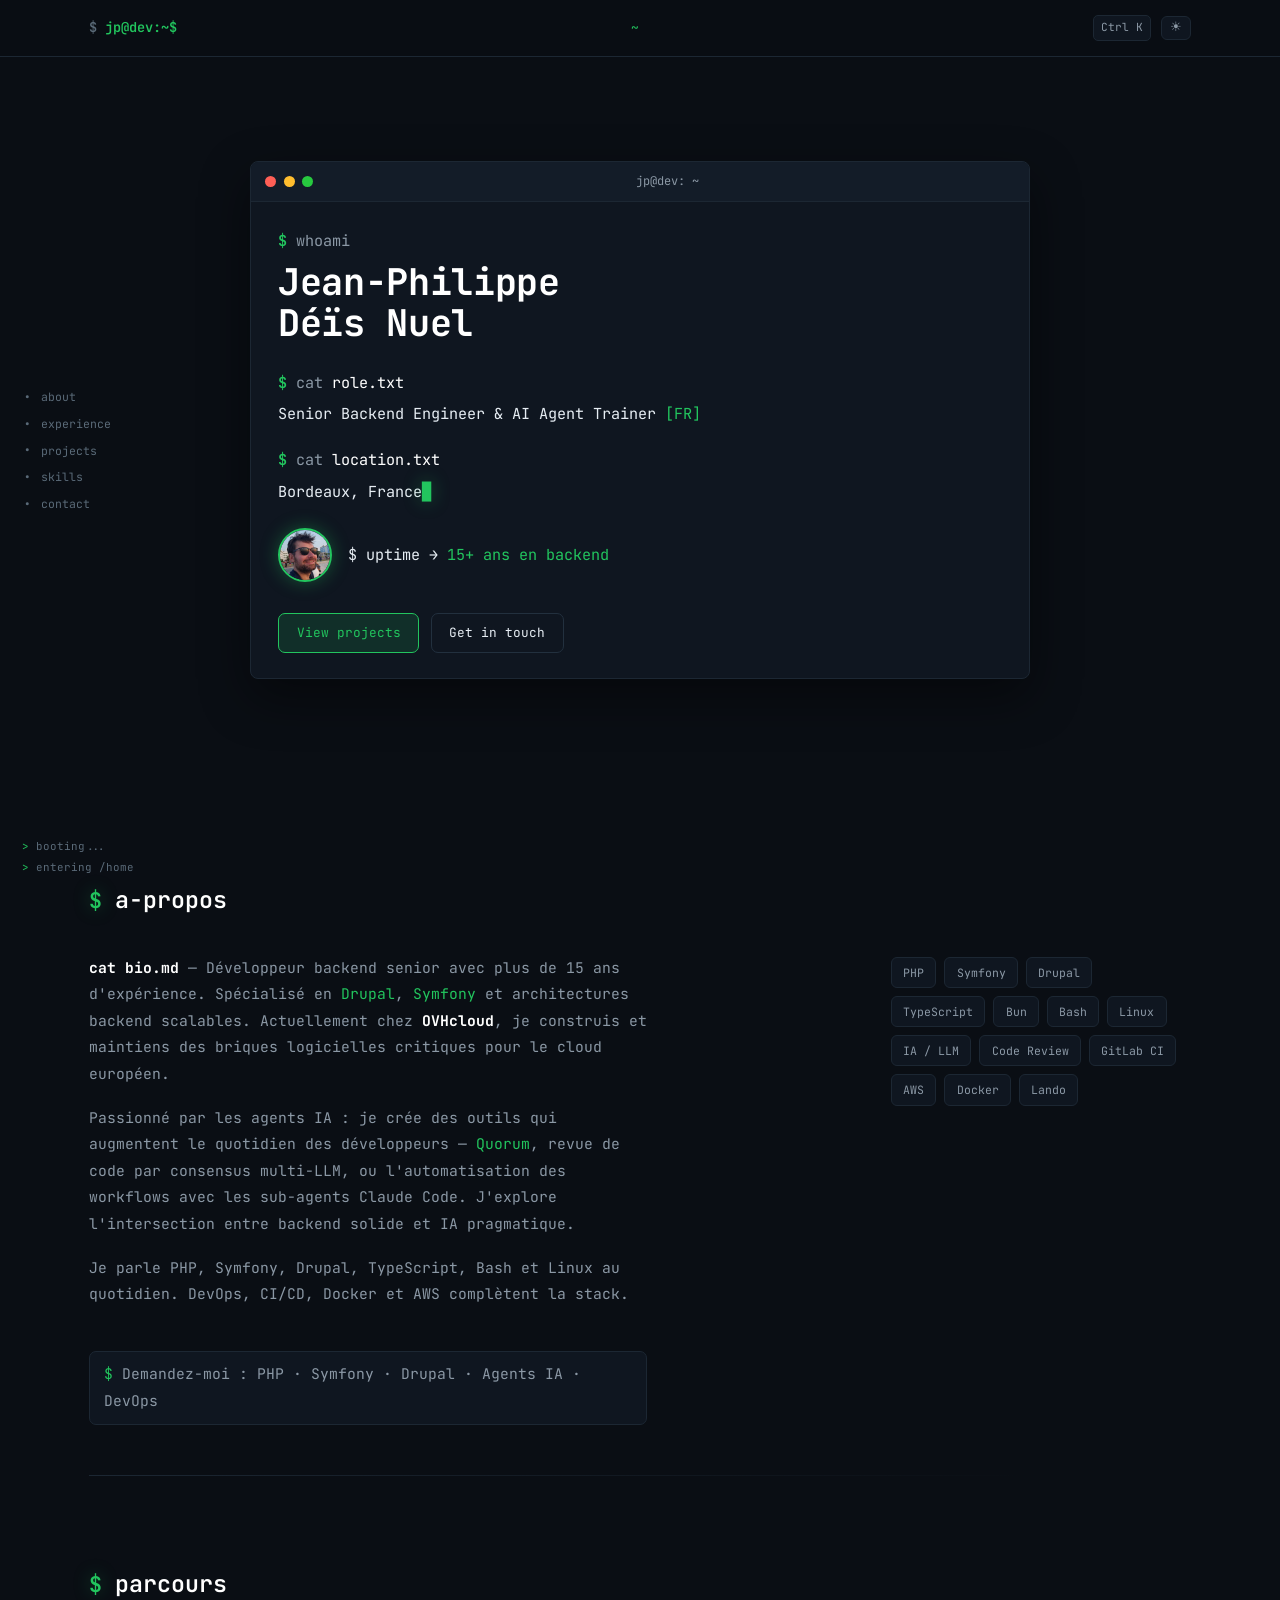
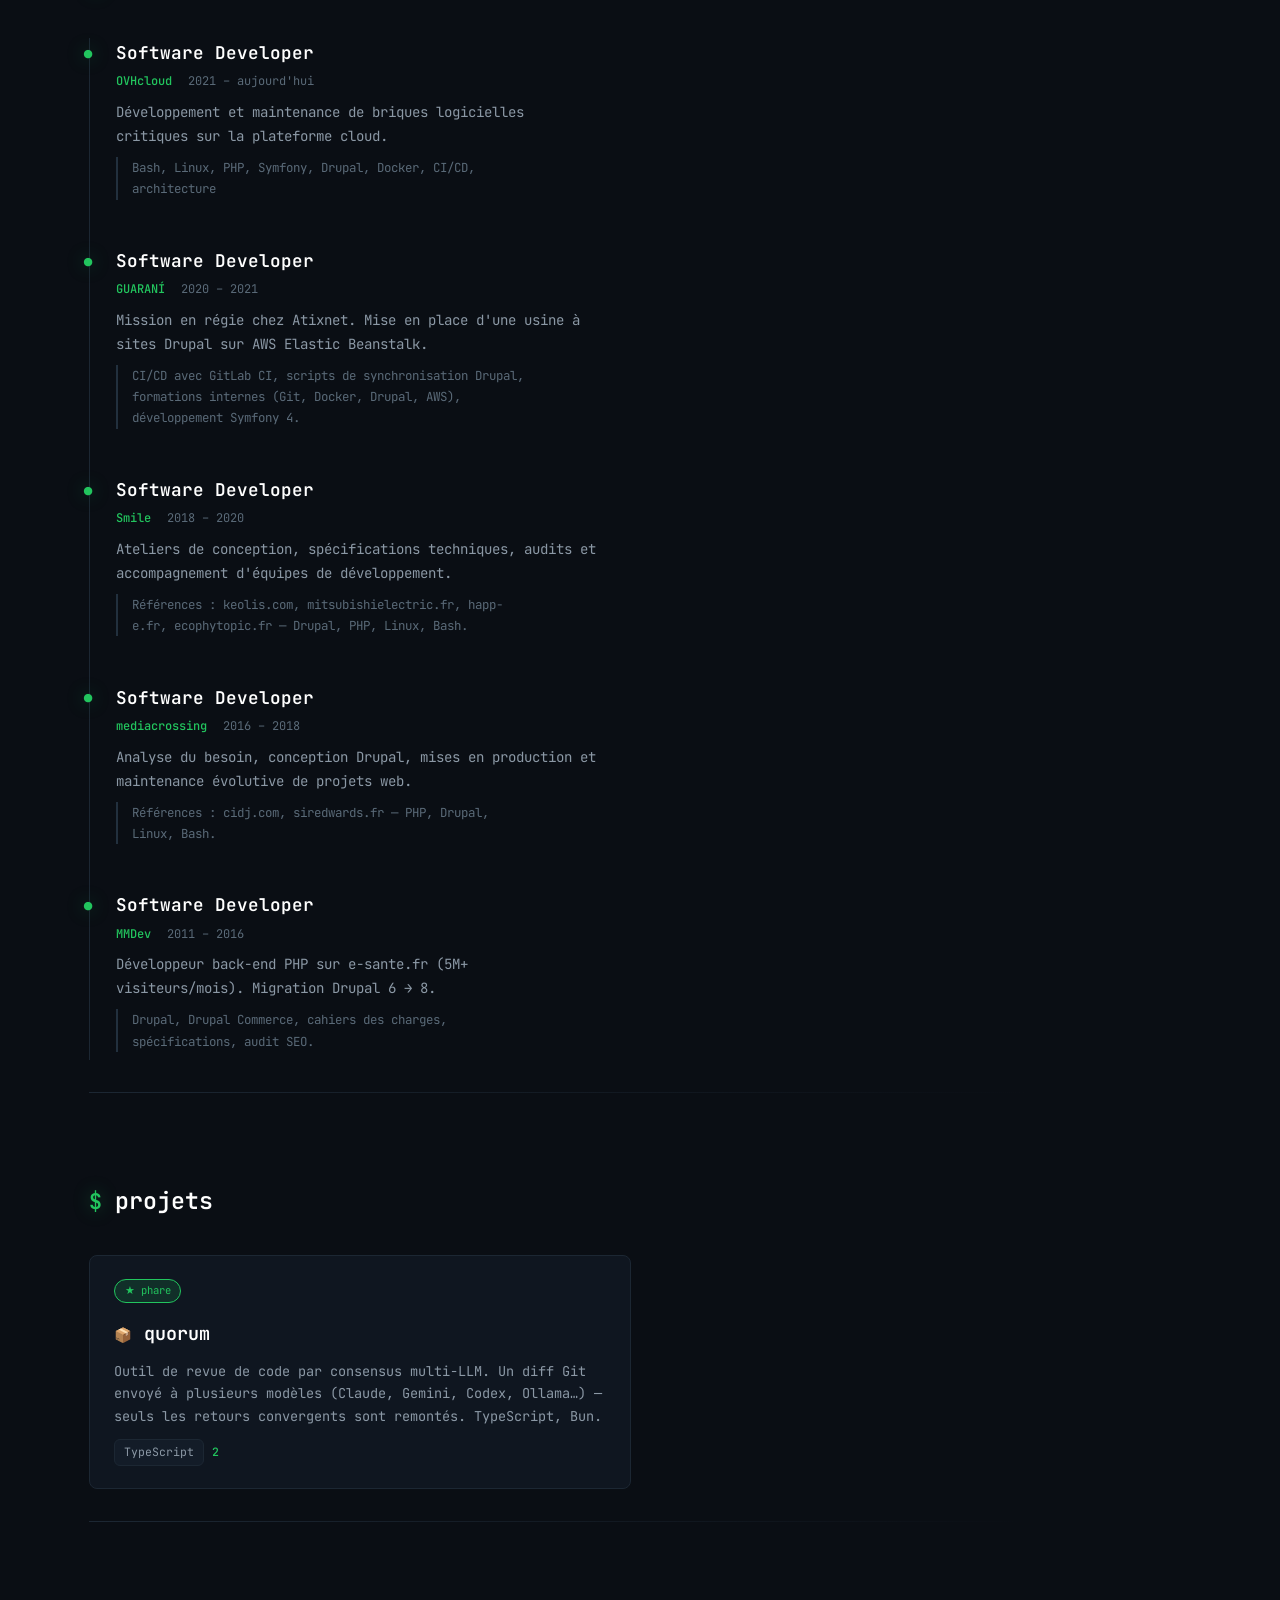
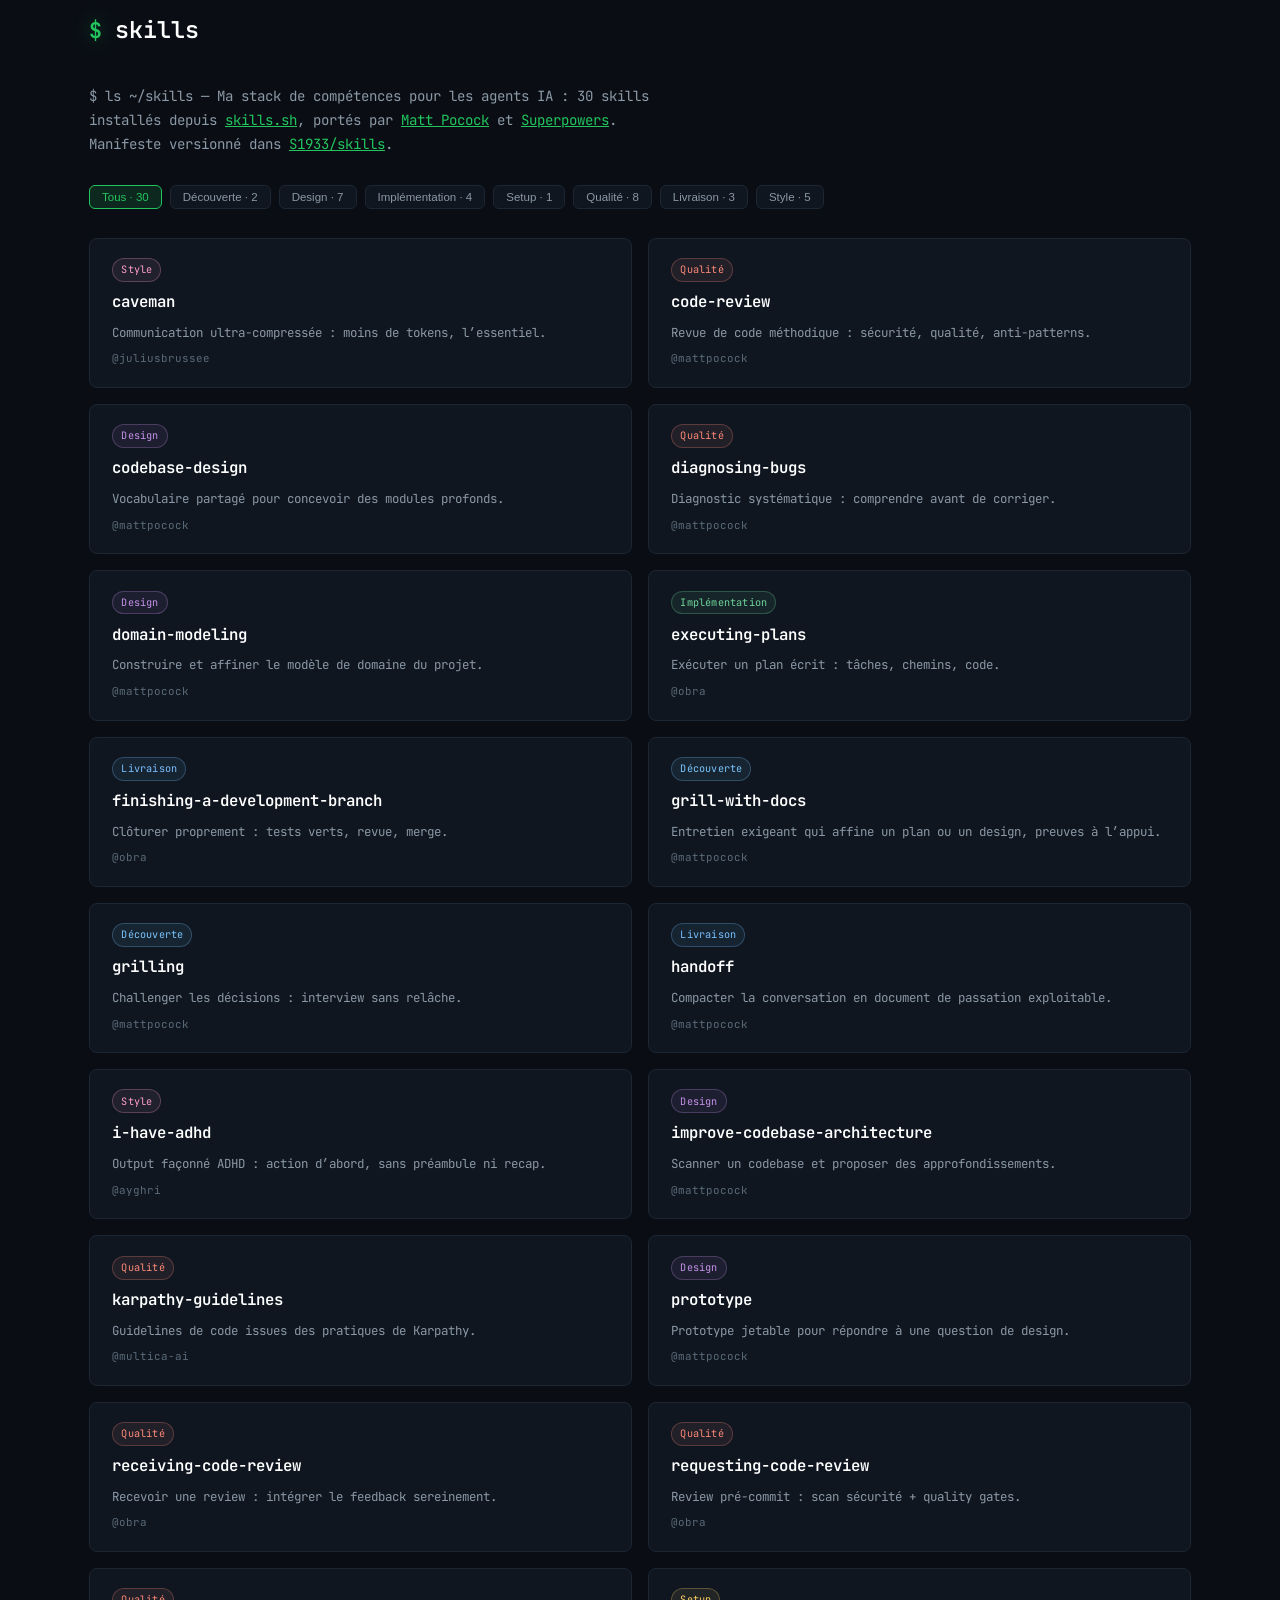
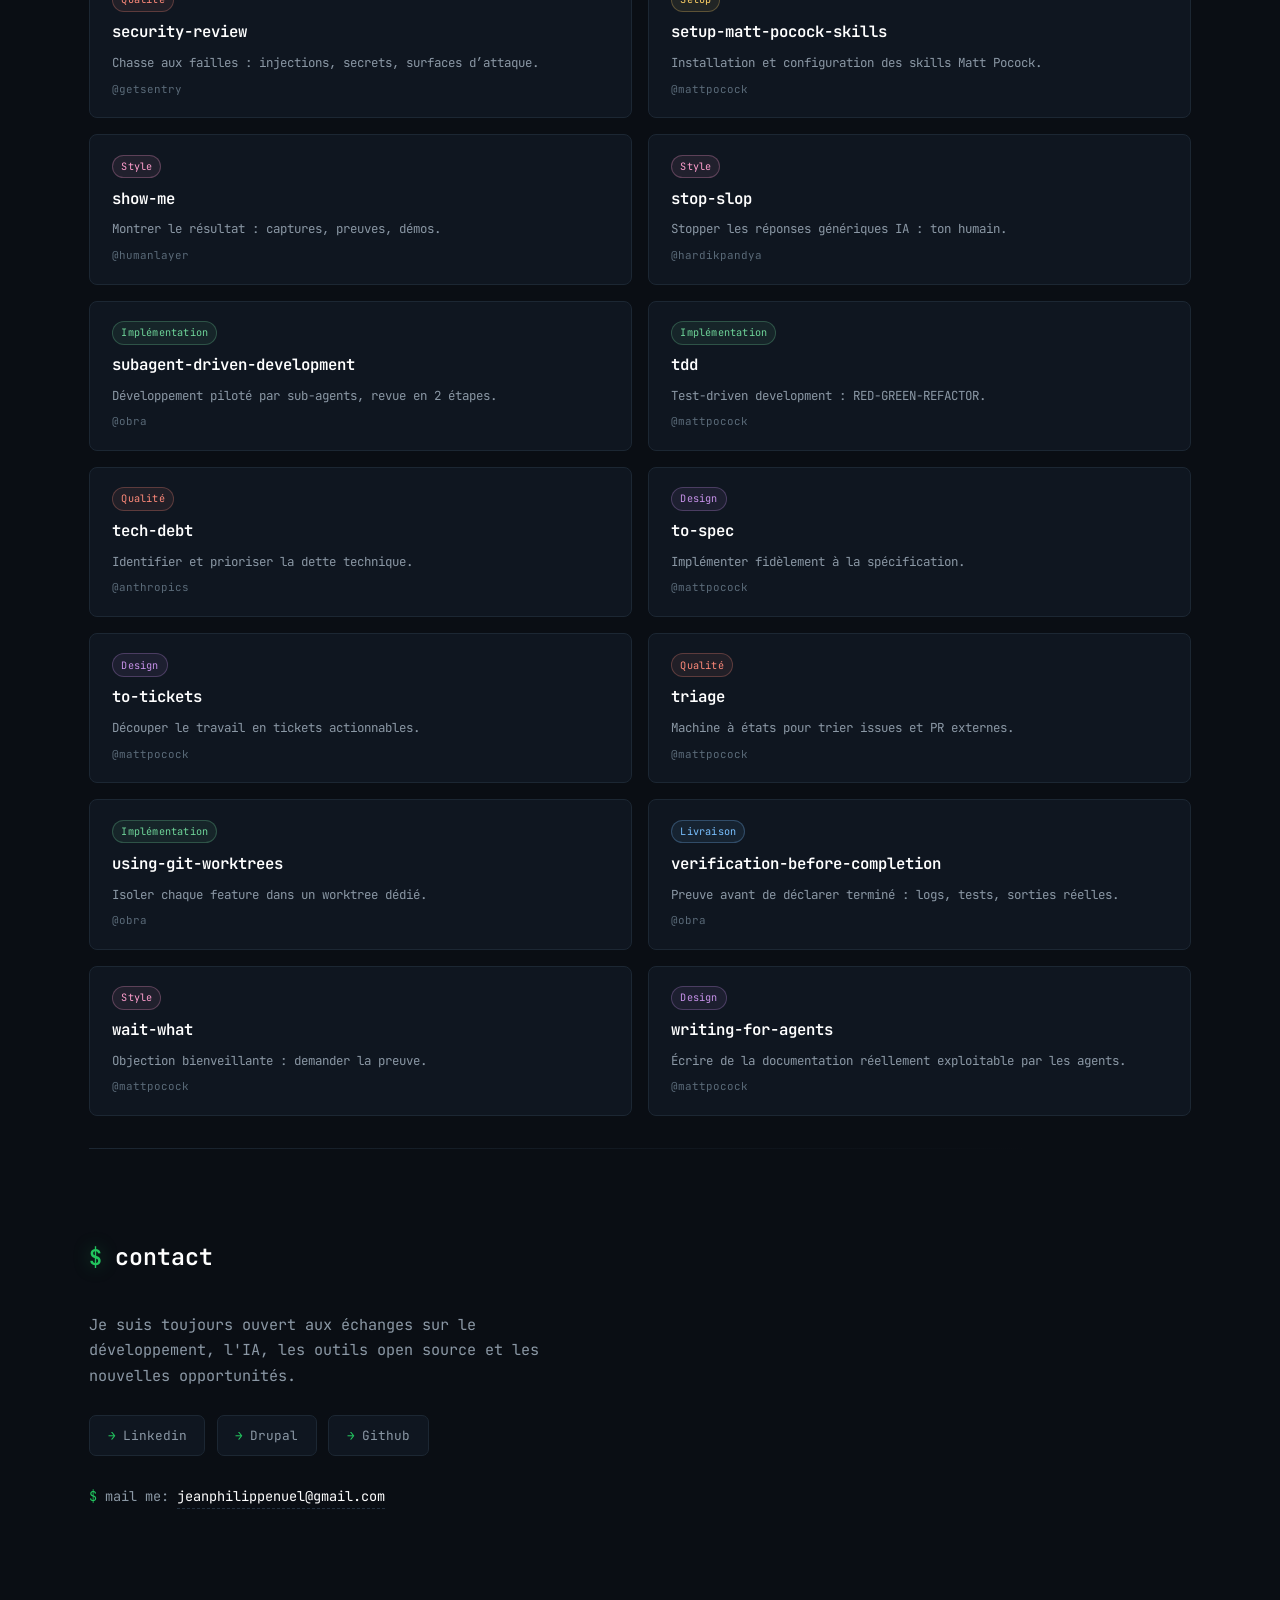
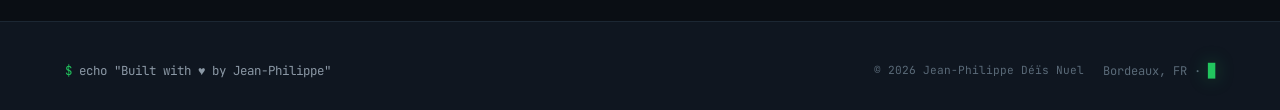
<file: index.html>
<!DOCTYPE html>
<html lang="fr">
<head>
  <meta charset="UTF-8">
  <meta name="viewport" content="width=device-width, initial-scale=1.0">
  <meta name="description" content="Portfolio de Jean-Philippe Déïs Nuel — Senior Backend Engineer, AI Agent Trainer. Drupal, Symfony, PHP, TypeScript. Basé à Bordeaux.">
  <meta name="color-scheme" content="dark light">
  <title>Jean-Philippe Déïs Nuel — Senior Backend Engineer</title>
  <link rel="preconnect" href="https://fonts.googleapis.com">
  <link rel="preconnect" href="https://fonts.gstatic.com" crossorigin>
  <link href="https://fonts.googleapis.com/css2?family=JetBrains+Mono:wght@400;500;600;700&display=swap" rel="stylesheet">
  <link rel="stylesheet" href="assets/css/style.css?v=20260831a">
  <link rel="icon" href="data:image/svg+xml,<svg xmlns='http://www.w3.org/2000/svg' viewBox='0 0 100 100'><text y='.9em' font-size='90'>🦞</text></svg>">
</head>
<body>
  <script>
    // Apply stored theme before first paint to avoid flash; dark is default.
    (function () {
      try {
        var t = localStorage.getItem('portfolio-theme');
        document.documentElement.setAttribute('data-theme', t || 'dark');
      } catch (e) { document.documentElement.setAttribute('data-theme', 'dark'); }
    })();
  </script>
  <nav>
    <div class="nav-inner">
      <a class="nav-brand" href="#top"><span class="prompt-dollar">$</span> jp@dev:~$</a>
      <a class="nav-current" id="nav-current" href="#about">./a-propos</a>
      <div class="nav-right">
        <span class="kbd">Ctrl K</span>
        <button id="theme-toggle" class="theme-toggle" title="Lite mode"><span class="theme-icon">☀</span></button>
      </div>
    </div>
  </nav>

  <aside class="side-map" aria-label="Navigation">
    <a href="#about" data-spy>about</a>
    <a href="#experience" data-spy>experience</a>
    <a href="#projects" data-spy>projects</a>
    <a href="#skills" data-spy>skills</a>
    <a href="#contact" data-spy>contact</a>
  </aside>
  <div class="side-log" aria-hidden="true"><span>&gt;</span> booting...<br><span>&gt;</span> entering /home</div>

  <header class="hero" id="top">
    <div class="terminal">
      <div class="terminal-bar">
        <span class="dot dot-red"></span>
        <span class="dot dot-yellow"></span>
        <span class="dot dot-green"></span>
        <span class="terminal-title">jp@dev: ~</span>
      </div>
      <div class="terminal-body">
        <p class="cmd"><span class="prompt">$</span> <span class="cmd-name">whoami</span></p>
        <h1 class="terminal-name">Jean-Philippe<br>Déïs Nuel</h1>
        <p class="cmd"><span class="prompt">$</span> <span class="cmd-name">cat</span> role.txt</p>
        <p class="out">Senior Backend Engineer &amp; AI Agent Trainer <span class="highlight">[FR]</span></p>
        <p class="cmd"><span class="prompt">$</span> <span class="cmd-name">cat</span> location.txt</p>
        <p class="out">Bordeaux, France<span class="cursor"> █</span></p>
        <div class="hero-photo photo-inline">
          <img src="assets/personal.jpg" alt="Jean-Philippe Déïs Nuel">
          <span class="out">$ uptime → <span class="highlight">15+ ans en backend</span></span>
        </div>
        <div class="hero-actions">
          <a class="btn btn-primary" href="#projects">View projects</a>
          <a class="btn" href="#contact">Get in touch</a>
        </div>
      </div>
    </div>
  </header>

  <main>
    <section id="about">
      <div class="section-header">
        <span class="shell">$</span>
        <h2>a-propos</h2>
      </div>
      <div class="about-grid">
        <div class="about-text">
          <p><strong>cat bio.md</strong> — Développeur backend senior avec plus de 15 ans d'expérience. Spécialisé en <span class="accent-word">Drupal</span>, <span class="accent-word">Symfony</span> et architectures backend scalables. Actuellement chez <strong>OVHcloud</strong>, je construis et maintiens des briques logicielles critiques pour le cloud européen.</p>
          <p>Passionné par les agents IA : je crée des outils qui augmentent le quotidien des développeurs — <span class="accent-word">Quorum</span>, revue de code par consensus multi-LLM, ou l'automatisation des workflows avec les sub-agents Claude Code. J'explore l'intersection entre backend solide et IA pragmatique.</p>
          <p>Je parle PHP, Symfony, Drupal, TypeScript, Bash et Linux au quotidien. DevOps, CI/CD, Docker et AWS complètent la stack.</p>
          <p class="about-cta"><span class="prompt">$</span> Demandez-moi : PHP · Symfony · Drupal · Agents IA · DevOps</p>
        </div>
        <aside class="about-skills" aria-label="Compétences">
          <span class="skill-tag">PHP</span>
          <span class="skill-tag">Symfony</span>
          <span class="skill-tag">Drupal</span>
          <span class="skill-tag">TypeScript</span>
          <span class="skill-tag">Bun</span>
          <span class="skill-tag">Bash</span>
          <span class="skill-tag">Linux</span>
          <span class="skill-tag">IA / LLM</span>
          <span class="skill-tag">Code Review</span>
          <span class="skill-tag">GitLab CI</span>
          <span class="skill-tag">AWS</span>
          <span class="skill-tag">Docker</span>
          <span class="skill-tag">Lando</span>
        </aside>
      </div>
    </section>

    <hr class="section-divider">

    <section id="experience">
      <div class="section-header">
        <span class="shell">$</span>
        <h2>parcours</h2>
      </div>
      <div class="exp-list">
        <article class="exp-item">
          <h3>Software Developer</h3>
          <div class="exp-meta">
            <span class="exp-company">OVHcloud</span>
            <span class="exp-date">2021 – aujourd'hui</span>
          </div>
          <p class="exp-desc">Développement et maintenance de briques logicielles critiques sur la plateforme cloud.</p>
          <p class="exp-detail">Bash, Linux, PHP, Symfony, Drupal, Docker, CI/CD, architecture</p>
        </article>
        <article class="exp-item">
          <h3>Software Developer</h3>
          <div class="exp-meta">
            <span class="exp-company">GUARANÍ</span>
            <span class="exp-date">2020 – 2021</span>
          </div>
          <p class="exp-desc">Mission en régie chez Atixnet. Mise en place d'une usine à sites Drupal sur AWS Elastic Beanstalk.</p>
          <p class="exp-detail">CI/CD avec GitLab CI, scripts de synchronisation Drupal, formations internes (Git, Docker, Drupal, AWS), développement Symfony 4.</p>
        </article>
        <article class="exp-item">
          <h3>Software Developer</h3>
          <div class="exp-meta">
            <span class="exp-company">Smile</span>
            <span class="exp-date">2018 – 2020</span>
          </div>
          <p class="exp-desc">Ateliers de conception, spécifications techniques, audits et accompagnement d'équipes de développement.</p>
          <p class="exp-detail">Références : keolis.com, mitsubishielectric.fr, happ-e.fr, ecophytopic.fr — Drupal, PHP, Linux, Bash.</p>
        </article>
        <article class="exp-item">
          <h3>Software Developer</h3>
          <div class="exp-meta">
            <span class="exp-company">mediacrossing</span>
            <span class="exp-date">2016 – 2018</span>
          </div>
          <p class="exp-desc">Analyse du besoin, conception Drupal, mises en production et maintenance évolutive de projets web.</p>
          <p class="exp-detail">Références : cidj.com, siredwards.fr — PHP, Drupal, Linux, Bash.</p>
        </article>
        <article class="exp-item">
          <h3>Software Developer</h3>
          <div class="exp-meta">
            <span class="exp-company">MMDev</span>
            <span class="exp-date">2011 – 2016</span>
          </div>
          <p class="exp-desc">Développeur back-end PHP sur e-sante.fr (5M+ visiteurs/mois). Migration Drupal 6 → 8.</p>
          <p class="exp-detail">Drupal, Drupal Commerce, cahiers des charges, spécifications, audit SEO.</p>
        </article>
      </div>
    </section>

    <hr class="section-divider">

    <section id="projects">
      <div class="section-header">
        <span class="shell">$</span>
        <h2>projets</h2>
      </div>
      <div id="projects-grid" class="projects-grid"></div>
    </section>

    <hr class="section-divider">

    <section id="skills">
      <div class="section-header">
        <span class="shell">$</span>
        <h2>skills</h2>
      </div>
      <p class="skills-intro"><span class="accent-word">$ ls ~/skills</span> — Ma stack de compétences pour les agents IA : 30 skills installés depuis <a href="https://skills.sh/" rel="noopener" class="inline-link">skills.sh</a>, portés par <a href="https://github.com/mattpocock/skills" rel="noopener" class="inline-link">Matt Pocock</a> et <a href="https://github.com/obra/superpowers" rel="noopener" class="inline-link">Superpowers</a>. Manifeste versionné dans <a href="https://github.com/S1933/skills" rel="noopener" class="inline-link">S1933/skills</a>.</p>
      <div id="skills-filters" class="skills-filters" role="group" aria-label="Filtrer par rôle"></div>
      <div id="skills-grid" class="skills-grid"></div>
    </section>

    <hr class="section-divider">

    <section id="contact">
      <div class="section-header">
        <span class="shell">$</span>
        <h2>contact</h2>
      </div>
      <p class="contact-intro">Je suis toujours ouvert aux échanges sur le développement, l'IA, les outils open source et les nouvelles opportunités.</p>
      <div class="contact-links">
        <a href="https://www.linkedin.com/in/jpdn" class="contact-link" rel="noopener">Linkedin</a>
        <a href="https://www.drupal.org/u/s1933" class="contact-link" rel="noopener">Drupal</a>
        <a href="https://github.com/S1933" class="contact-link" rel="noopener">Github</a>
      </div>
      <div class="contact-email">
        <span class="prompt">$</span> <span>mail me:</span> <a href="mailto:jeanphilippenuel@gmail.com">jeanphilippenuel@gmail.com</a>
      </div>
    </section>
  </main>

  <footer>
    <div class="footer-inner">
      <p class="footer-cmd"><span class="prompt">$</span> echo "Built with <span class="heart">♥</span> by Jean-Philippe"</p>
      <div class="footer-meta">
        <span class="footer-copyright">© 2026 Jean-Philippe Déïs Nuel</span>
        <span>Bordeaux, FR · <span class="cursor">█</span></span>
      </div>
    </div>
  </footer>

  <script src="assets/js/main.js?v=20260902a"></script>
</body>
</html>
</file>
<file: assets/css/style.css>
/* ═══════════════════════════════════════════════════════════════
   Jean-Philippe Déïs Nuel — portfolio
   Terminal / hacker aesthetic (inspired by rokbenko.com)
   ═══════════════════════════════════════════════════════════════ */

/* ── Variables ── */
:root {
  --bg: #0a0e14;
  --surface: #0f1620;
  --surface-2: #131c28;
  --border: #1c2733;
  --border-soft: #22303e;
  --text: #e6edf3;
  --text-bright: #ffffff;
  --muted: #8b98a5;
  --muted-2: #5a6a78;
  --accent: #22c55e;
  --accent-dim: rgba(34, 197, 94, 0.14);
  --accent-glow: 0 0 18px rgba(34, 197, 94, 0.35);
  --dot-red: #ff5f56;
  --dot-yellow: #ffbd2e;
  --dot-green: #27c93f;
  --font: 'JetBrains Mono', ui-monospace, 'SF Mono', 'Cascadia Code', Consolas, monospace;
  --radius: 8px;
  --transition: 160ms ease;
}

[data-theme="light"] {
  --bg: #f6f8f6;
  --surface: #ffffff;
  --surface-2: #eef2ee;
  --border: #d5ddd6;
  --border-soft: #c8d2ca;
  --text: #1a221c;
  --text-bright: #0a0e14;
  --muted: #4a5a4f;
  --muted-2: #7d8a82;
  --accent: #16a34a;
  --accent-dim: rgba(22, 163, 74, 0.1);
  --accent-glow: 0 0 14px rgba(22, 163, 74, 0.25);
  --shadow: 0 2px 10px rgba(0, 0, 0, 0.05);
}

/* ── Reset ── */
*, *::before, *::after { margin: 0; padding: 0; box-sizing: border-box; }
html { scroll-behavior: smooth; scroll-padding-top: 5.5rem; }
body {
  font-family: var(--font);
  font-size: 0.95rem;
  line-height: 1.7;
  color: var(--text);
  background: var(--bg);
  transition: background var(--transition), color var(--transition);
  -webkit-font-smoothing: antialiased;
  -moz-osx-font-smoothing: grayscale;
}
h1, h2, h3, h4 { font-family: var(--font); font-weight: 600; color: var(--text-bright); }
a { color: inherit; }

/* ── Top bar ── */
nav {
  position: fixed;
  top: 0; left: 0; right: 0;
  z-index: 1000;
  background: color-mix(in srgb, var(--bg) 88%, transparent);
  backdrop-filter: blur(10px);
  -webkit-backdrop-filter: blur(10px);
  border-bottom: 1px solid var(--border);
}
.nav-inner {
  max-width: 1150px;
  margin: 0 auto;
  display: flex;
  justify-content: space-between;
  align-items: center;
  padding: 0.7rem 1.5rem;
  gap: 1rem;
}
.nav-brand {
  color: var(--accent);
  font-size: 0.85rem;
  font-weight: 600;
  text-decoration: none;
  white-space: nowrap;
}
.nav-brand .prompt-dollar { color: var(--muted-2); }
.nav-current {
  color: var(--accent);
  text-decoration: none;
  font-size: 0.8rem;
  padding: 0.3rem 0.5rem;
  border-radius: 6px;
  border: 1px solid transparent;
  white-space: nowrap;
  transition: border-color var(--transition), background var(--transition);
}
.nav-current:hover { border-color: var(--border-soft); background: var(--surface-2); }
.nav-right { display: flex; align-items: center; gap: 0.6rem; }
.kbd {
  font-size: 0.7rem;
  color: var(--muted);
  border: 1px solid var(--border);
  border-radius: 5px;
  padding: 0.15rem 0.45rem;
  background: var(--surface);
}
.theme-toggle {
  background: var(--surface);
  border: 1px solid var(--border);
  color: var(--muted);
  cursor: pointer;
  padding: 0.28rem 0.5rem;
  border-radius: 6px;
  font-size: 0.8rem;
  font-family: var(--font);
  line-height: 1;
  transition: color var(--transition), border-color var(--transition);
}
.theme-toggle:hover { color: var(--accent); border-color: var(--accent); }

/* ── Side minimap (desktop) ── */
.side-map {
  position: fixed;
  left: 1.4rem;
  top: 50%;
  transform: translateY(-50%);
  z-index: 500;
  display: flex;
  flex-direction: column;
  gap: 0.45rem;
  font-size: 0.72rem;
}
.side-map a {
  color: var(--muted-2);
  text-decoration: none;
  display: flex;
  align-items: center;
  gap: 0.5rem;
  transition: color var(--transition);
}
.side-map a::before {
  content: '·';
  color: var(--muted-2);
  font-size: 1.1rem;
  line-height: 1;
}
.side-map a:hover { color: var(--muted); }
.side-map a.active { color: var(--accent); }
.side-map a.active::before {
  content: '●';
  color: var(--accent);
  text-shadow: var(--accent-glow);
}
.side-log {
  position: fixed;
  left: 1.4rem;
  bottom: 1.4rem;
  z-index: 500;
  font-size: 0.68rem;
  color: var(--muted-2);
  line-height: 1.9;
}
.side-log span { color: var(--accent); }

/* ── Hero / terminal window ── */
.hero {
  min-height: 88vh;
  display: flex;
  align-items: center;
  justify-content: center;
  padding: 7rem 1.5rem 4rem;
  max-width: 1150px;
  margin: 0 auto;
}
.terminal {
  width: 100%;
  max-width: 780px;
  background: var(--surface);
  border: 1px solid var(--border);
  border-radius: var(--radius);
  box-shadow: 0 18px 50px rgba(0, 0, 0, 0.45);
  overflow: hidden;
}
.terminal-bar {
  display: flex;
  align-items: center;
  gap: 0.45rem;
  padding: 0.6rem 0.9rem;
  background: var(--surface-2);
  border-bottom: 1px solid var(--border);
}
.dot { width: 11px; height: 11px; border-radius: 50%; display: inline-block; }
.dot-red { background: var(--dot-red); }
.dot-yellow { background: var(--dot-yellow); }
.dot-green { background: var(--dot-green); }
.terminal-title {
  margin: 0 auto;
  font-size: 0.75rem;
  color: var(--muted);
}
.terminal-body {
  padding: 1.6rem 1.7rem;
  display: flex;
  flex-direction: column;
  gap: 0.35rem;
}
.terminal-body .cmd {
  color: var(--text-bright);
  font-size: 0.95rem;
  margin-top: 0.9rem;
  padding-left: 0;
}
.terminal-body .cmd:first-child { margin-top: 0; }
.terminal-body .cmd .prompt { color: var(--accent); font-weight: 600; }
.terminal-body .cmd .cmd-name { color: var(--muted); }
.terminal-body .out {
  color: var(--text);
  font-size: 0.95rem;
}
.out .highlight { color: var(--accent); }
h1.terminal-name {
  color: var(--text-bright);
  font-size: 2.3rem;
  font-weight: 700;
  line-height: 1.12;
  letter-spacing: -0.01em;
  margin: 0.1rem 0 0.4rem;
}
.cursor {
  display: inline-block;
  color: var(--accent);
  animation: blink 1.1s steps(2, start) infinite;
  text-shadow: var(--accent-glow);
}
@keyframes blink { to { visibility: hidden; } }
.hero-photo { display: none; }
.hero .photo-inline {
  display: flex;
  gap: 1rem;
  align-items: center;
  margin-top: 1.1rem;
}
.hero .photo-inline img {
  width: 54px;
  height: 54px;
  border-radius: 50%;
  object-fit: cover;
  border: 2px solid var(--accent);
  box-shadow: var(--accent-glow);
}
.hero-actions {
  display: flex;
  gap: 0.7rem;
  margin-top: 1.6rem;
  flex-wrap: wrap;
}
.btn {
  display: inline-block;
  padding: 0.5rem 1.1rem;
  border-radius: 7px;
  font-size: 0.8rem;
  font-family: var(--font);
  text-decoration: none;
  border: 1px solid var(--border-soft);
  color: var(--text);
  background: var(--surface);
  cursor: pointer;
  transition: border-color var(--transition), color var(--transition), background var(--transition);
}
.btn:hover { border-color: var(--accent); color: var(--accent); }
.btn-primary {
  background: var(--accent-dim);
  border-color: var(--accent);
  color: var(--accent);
}
.btn-primary:hover { box-shadow: var(--accent-glow); }

/* ── Layout ── */
main { max-width: 1150px; margin: 0 auto; padding: 0 1.5rem 6rem; }
section { padding: 5.5rem 0 1rem; }
.section-header {
  display: flex;
  align-items: baseline;
  gap: 0.8rem;
  margin-bottom: 2.2rem;
}
.section-header .shell {
  font-size: 1.35rem;
  color: var(--accent);
  font-weight: 600;
  text-shadow: var(--accent-glow);
}
section h2 {
  font-size: 1.45rem;
  color: var(--text-bright);
}
.section-divider {
  border: none;
  height: 1px;
  background: linear-gradient(90deg, var(--border) 0%, transparent 85%);
  margin: 1rem 0 0;
}

/* ── About ── */
.about-grid {
  display: grid;
  grid-template-columns: 1fr 300px;
  gap: 3.5rem;
  align-items: start;
}
.about-text p {
  margin-bottom: 1.1rem;
  color: var(--muted);
  max-width: 62ch;
  line-height: 1.8;
  font-size: 0.92rem;
}
.about-text strong { color: var(--text-bright); }
.about-text .accent-word { color: var(--accent); }
.about-cta {
  margin-top: 1.6rem;
  font-size: 0.8rem;
  color: var(--muted);
  background: var(--surface);
  border: 1px solid var(--border);
  border-radius: 7px;
  padding: 0.6rem 0.9rem;
  display: inline-block;
}
.about-cta .prompt { color: var(--accent); }
.about-skills {
  display: flex;
  flex-wrap: wrap;
  gap: 0.5rem;
  padding-top: 0.15rem;
}
.skill-tag {
  background: var(--surface);
  border: 1px solid var(--border);
  color: var(--muted);
  padding: 0.3rem 0.7rem;
  border-radius: 6px;
  font-size: 0.72rem;
  transition: border-color var(--transition), color var(--transition);
}
.skill-tag:hover { border-color: var(--accent); color: var(--accent); }

/* ── Timeline (experience) ── */
.exp-list {
  display: flex;
  flex-direction: column;
  gap: 2.4rem;
  border-left: 1px solid var(--border);
  padding-left: 1.6rem;
  position: relative;
}
.exp-item { position: relative; }
.exp-item::before {
  content: '●';
  position: absolute;
  left: calc(-1.6rem - 0.42em);
  top: 0.35em;
  color: var(--accent);
  font-size: 0.85rem;
  text-shadow: var(--accent-glow);
}
.exp-item h3 { font-size: 1.1rem; margin-bottom: 0.2rem; }
.exp-meta {
  display: flex;
  gap: 1rem;
  align-items: baseline;
  margin-bottom: 0.6rem;
  font-size: 0.75rem;
}
.exp-company { color: var(--accent); font-weight: 500; }
.exp-date { color: var(--muted-2); }
.exp-desc { color: var(--muted); font-size: 0.88rem; max-width: 60ch; margin-bottom: 0.5rem; }
.exp-detail {
  color: var(--muted-2);
  font-size: 0.78rem;
  max-width: 60ch;
  padding-left: 0.9rem;
  border-left: 2px solid var(--border-soft);
  margin-bottom: 0.5rem;
}

/* ── Projects ── */
.projects-grid {
  display: grid;
  grid-template-columns: repeat(2, 1fr);
  gap: 1.1rem;
}
.project-card {
  background: var(--surface);
  border: 1px solid var(--border);
  border-radius: var(--radius);
  padding: 1.4rem 1.5rem;
  display: flex;
  flex-direction: column;
  gap: 0.7rem;
  text-decoration: none;
  transition: border-color var(--transition), box-shadow var(--transition), transform var(--transition);
}
.project-card:hover {
  border-color: var(--accent);
  box-shadow: var(--accent-glow);
  transform: translateY(-2px);
}
.project-card h3 { font-size: 1.15rem; margin: 0; }
.project-card h3::before { content: '📦 '; font-size: 0.9rem; margin-right: 0.2rem; }
.project-desc { color: var(--muted); font-size: 0.85rem; line-height: 1.65; flex: 1; }
.project-meta {
  display: flex;
  flex-wrap: wrap;
  gap: 0.5rem;
  align-items: center;
  font-size: 0.72rem;
}
.project-lang {
  background: var(--surface-2);
  border: 1px solid var(--border);
  color: var(--muted);
  padding: 0.18rem 0.55rem;
  border-radius: 6px;
}
.project-star { color: var(--accent); font-weight: 500; }
.featured-badge {
  display: inline-block;
  background: var(--accent-dim);
  border: 1px solid var(--accent);
  color: var(--accent);
  padding: 0.14rem 0.6rem;
  border-radius: 9999px;
  font-size: 0.66rem;
  margin-bottom: 0.2rem;
  align-self: flex-start;
}

/* ── Skills agents ── */
.skills-intro {
  color: var(--muted);
  font-size: 0.88rem;
  max-width: 72ch;
  margin-bottom: 1.8rem;
  line-height: 1.7;
}
.inline-link { color: var(--accent); }
.skills-filters {
  display: flex;
  flex-wrap: wrap;
  gap: 0.5rem;
  margin-bottom: 1.8rem;
}
.skill-filter {
  background: var(--surface);
  border: 1px solid var(--border);
  color: var(--muted);
  padding: 0.3rem 0.75rem;
  border-radius: 6px;
  font-size: 0.72rem;
  cursor: pointer;
  transition: border-color var(--transition), color var(--transition), background var(--transition);
}
.skill-filter:hover { border-color: var(--accent); color: var(--text-bright); }
.skill-filter.active {
  background: var(--accent-dim);
  border-color: var(--accent);
  color: var(--accent);
  font-weight: 500;
}
.skills-grid {
  display: grid;
  grid-template-columns: repeat(2, 1fr);
  gap: 1rem;
}
.skill-card {
  background: var(--surface);
  border: 1px solid var(--border);
  border-radius: var(--radius);
  padding: 1.2rem 1.4rem;
  display: flex;
  flex-direction: column;
  gap: 0.45rem;
  text-decoration: none;
  transition: border-color var(--transition), box-shadow var(--transition), transform var(--transition);
}
.skill-card:hover {
  border-color: var(--accent);
  box-shadow: var(--accent-glow);
  transform: translateY(-2px);
}
.skill-card-head { display: flex; align-items: center; justify-content: space-between; }
.skill-role {
  font-size: 0.64rem;
  padding: 0.14rem 0.5rem;
  border-radius: 9999px;
  border: 1px solid;
  letter-spacing: 0.02em;
}
.skill-name { font-size: 0.98rem; font-weight: 600; margin: 0; }
.skill-desc { color: var(--muted); font-size: 0.78rem; line-height: 1.55; margin: 0; flex: 1; }
.skill-meta { display: flex; align-items: center; }
.skill-owner { font-size: 0.68rem; color: var(--muted-2); }

/* ── Contact ── */
.contact-intro { font-size: 0.95rem; color: var(--muted); max-width: 55ch; margin-bottom: 1.6rem; }
.contact-links { display: flex; flex-wrap: wrap; gap: 0.7rem; }
.contact-link {
  display: inline-flex;
  align-items: center;
  gap: 0.45rem;
  padding: 0.55rem 1.1rem;
  background: var(--surface);
  border: 1px solid var(--border);
  border-radius: 7px;
  color: var(--muted);
  text-decoration: none;
  font-size: 0.8rem;
  transition: border-color var(--transition), color var(--transition), background var(--transition);
}
.contact-link::before { content: '→'; color: var(--accent); }
.contact-link:hover { border-color: var(--accent); color: var(--text-bright); background: var(--surface-2); }
.contact-email {
  display: flex;
  align-items: center;
  gap: 0.5rem;
  margin-top: 1.8rem;
  font-size: 0.85rem;
  color: var(--muted);
}
.contact-email .prompt { color: var(--accent); }
.contact-email a { color: var(--text-bright); text-decoration: none; border-bottom: 1px dashed var(--border-soft); transition: color var(--transition), border-color var(--transition); }
.contact-email a:hover { color: var(--accent); border-color: var(--accent); }

/* ── Footer (CLI) ── */
footer {
  border-top: 1px solid var(--border);
  padding: 2.4rem 1.5rem 1.8rem;
  background: var(--surface);
}
.footer-inner {
  max-width: 1150px;
  margin: 0 auto;
  display: flex;
  flex-wrap: wrap;
  justify-content: space-between;
  align-items: center;
  gap: 1.2rem;
}
.footer-cmd { font-size: 0.78rem; color: var(--muted); }
.footer-cmd .prompt { color: var(--accent); }
.footer-meta { font-size: 0.75rem; color: var(--muted-2); display: flex; gap: 1.2rem; align-items: center; flex-wrap: wrap; }
.footer-copyright { font-size: 0.7rem; color: var(--muted-2); }
.footer-copyright .heart { color: var(--accent); }

/* ── Responsive ── */
@media (max-width: 1000px) {
  .side-map, .side-log { display: none; }
}
@media (max-width: 800px) {
  .projects-grid, .skills-grid { grid-template-columns: 1fr; }
  .about-grid { grid-template-columns: 1fr; gap: 2rem; }
  .kbd { display: none; }
  .terminal-body { padding: 1.2rem 1.1rem; }
  h1.terminal-name { font-size: 1.7rem; }
  section { padding: 3.5rem 0 0.5rem; }
  .footer-meta { gap: 0.6rem; }
  main, .hero { padding-left: 1.1rem; padding-right: 1.1rem; }
}

/* ── Reduced motion ── */
@media (prefers-reduced-motion: reduce) {
  *, *::before, *::after {
    animation-duration: 0.01ms !important;
    transition-duration: 0.01ms !important;
  }
  html { scroll-behavior: auto; }
}
</file>
